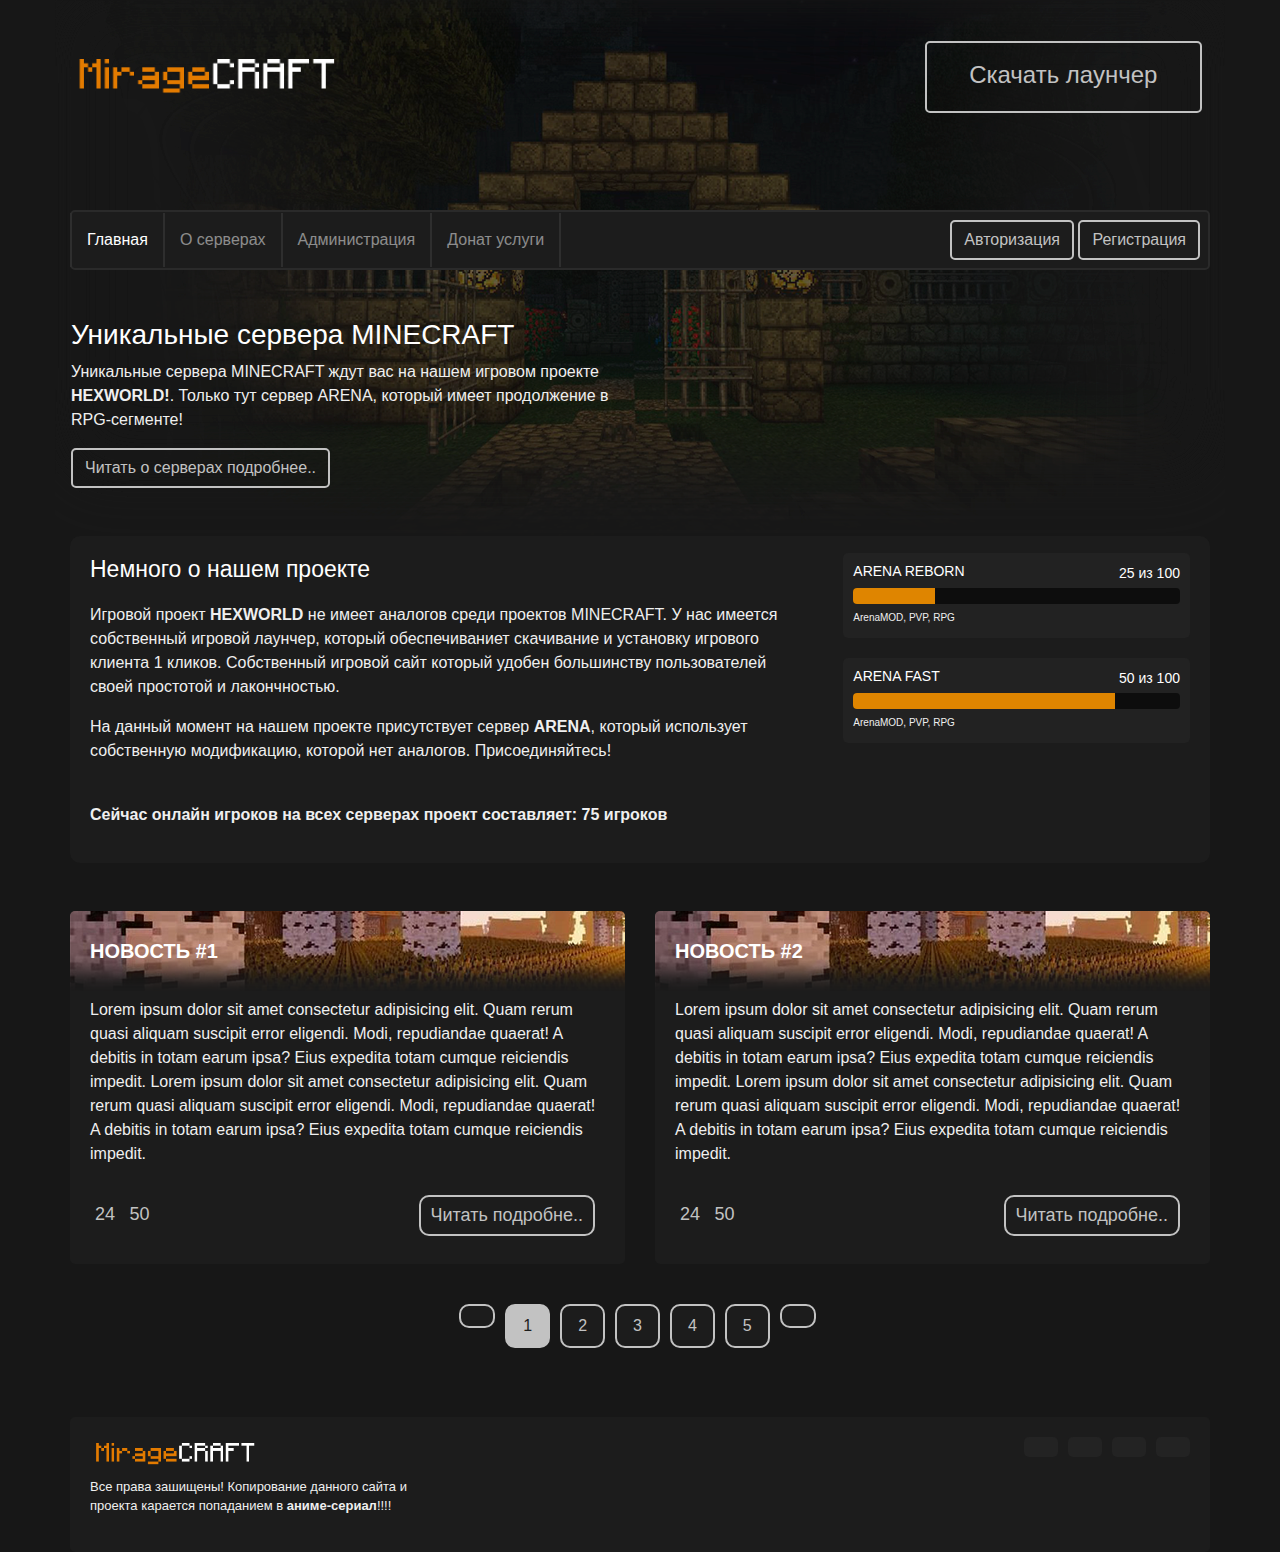
<file: main-review.html>
<!doctype html>
<html lang="ru">
  <head>
    <!-- meta tags -->
    <meta charset="utf-8">

    <!-- Bootstrap CSS -->
    <link rel="stylesheet" href="https://use.fontawesome.com/releases/v5.7.2/css/all.css" integrity="sha384-fnmOCqbTlWIlj8LyTjo7mOUStjsKC4pOpQbqyi7RrhN7udi9RwhKkMHpvLbHG9Sr" crossorigin="anonymous">
    <link rel="stylesheet" href="https://stackpath.bootstrapcdn.com/bootstrap/4.3.1/css/bootstrap.min.css" integrity="sha384-ggOyR0iXCbMQv3Xipma34MD+dH/1fQ784/j6cY/iJTQUOhcWr7x9JvoRxT2MZw1T" crossorigin="anonymous">
    <link rel="stylesheet" href="./assets/css/main.css">

    <title>MIRAGECRAFT - ИГРОВОЙ СЕРВЕР MINECRAFT</title>
  </head>

  <body>
    <div class="container">

        <div class="clear-fix-container">
          <div class="row">
            <div class="col">
              <img src="./assets/img/logo.png" class="logoType" alt="hexworld logotype">
            </div>
            <div class="col d-flex justify-content-end align-items-center">
                <a class="btn btn-hex-gray mr-2 btn-lg start" href=""><i class="fas fa-play"></i> Скачать лаунчер</a>
              </div>
          </div>

            <nav class="navbar navbar-expand-lg navbar-dark navbar-hex">
              <button class="navbar-toggler" type="button" data-toggle="collapse" data-target="#navbarNavAltMarkup" aria-controls="navbarNavAltMarkup" aria-expanded="false" aria-label="Toggle navigation">
                <span class="navbar-toggler-icon"></span>
              </button>
              <div class="collapse navbar-collapse" id="navbarNavAltMarkup">
                <div class="navbar-nav mr-auto">
                  <a class="nav-item nav-link active" href="#"> Главная <span class="sr-only">(current)</span></a>
                  <a class="nav-item nav-link" href="#"> О серверах</a>
                  <a class="nav-item nav-link" href="#"> Администрация</a>
                  <a class="nav-item nav-link" href="#"> Донат услуги</a>
                </div>
                <div>
                  <a class="btn btn-hex-gray btn-header" href=""><i class="fas fa-user-plus"></i> Авторизация</a>
                  <a class="btn btn-hex-gray mr-2 btn-header" href=""><i class="fas fa-user-astronaut"></i> Регистрация</a>
                </div>
              </div>
          </nav>

          <div class="row mt-5 mb-5">
            <div class="col-lg-6 pl-3">
              <h3>Уникальные сервера MINECRAFT</h3>
              <p>Уникальные сервера MINECRAFT ждут вас на нашем игровом проекте <b>HEXWORLD!</b>. Только тут сервер ARENA, который имеет продолжение в RPG-сегменте!</p>
              <a class="btn btn-hex-gray mr-2" href=""><i class="fas fa-align-justify"></i> Читать о серверах подробнее..</a>
            </div>
          </div>

          <section id="info" class="info">
            <h3><i class="far fa-question-circle"></i> Немного о нашем проекте</h3>
            <div class="row">

              <div class="col-lg-8">
                <div class="content-section">
                 <p>Игровой проект <b>HEXWORLD</b> не имеет аналогов среди проектов MINECRAFT. У нас имеется собственный игровой лаунчер, который обеспечиваниет скачивание и установку игрового клиента 1 кликов. Собственный игровой сайт который удобен большинству пользователей своей простотой и лакончностью.</p>
                 <p>На данный момент на нашем проекте присутствует сервер <b>ARENA</b>, который использует собственную модификацию, которой нет аналогов. Присоединяйтесь!</p>
                 <br>
                 <p><b>Сейчас онлайн игроков на всех серверах проект составляет: 75 игроков</b></p>
                </div>
              </div>

              <div class="col-lg-4">
                <div class="monitoring">

                  <div class="server" id="server-1">
                      <div class="d-flex justify-content-between">
                        <h3><i class="fas fa-map-marker-alt"></i> ARENA REBORN</h3>
                        <span class="online">25 из 100</span>
                      </div>
                      <div class="progress">
                        <div class="progress-bar bg-progress" role="progressbar" aria-valuenow="75" aria-valuemin="0" aria-valuemax="100" style="width: 25%"></div>
                      </div>
                      <small>ArenaMOD, PVP, RPG</small>
                  </div>

                  <div class="server" id="server-2">
                      <div class="d-flex justify-content-between">
                        <h3><i class="fas fa-map-marker-alt"></i> ARENA FAST</h3>
                        <span class="online">50 из 100</span>
                      </div>
                      <div class="progress">
                        <div class="progress-bar bg-progress" role="progressbar" aria-valuenow="75" aria-valuemin="0" aria-valuemax="100" style="width: 80%"></div>
                      </div>
                      <small>ArenaMOD, PVP, RPG</small>
                  </div>

                </div>
              </div>

            </div>
          </section>

          <section class="news" id="news">
            <div class="row mb-5 mt-5">
                
                <div class="col-lg-6 col-md-12">
                   <div class="vk-post">
                     <div class="post-header"><i class="fas fa-newspaper"></i> НОВОСТЬ #1</div>
                     <p>Lorem ipsum dolor sit amet consectetur adipisicing elit. Quam rerum quasi aliquam suscipit error eligendi. Modi, repudiandae quaerat! A debitis in totam earum ipsa? Eius expedita totam cumque reiciendis impedit. Lorem ipsum dolor sit amet consectetur adipisicing elit. Quam rerum quasi aliquam suscipit error eligendi. Modi, repudiandae quaerat! A debitis in totam earum ipsa? Eius expedita totam cumque reiciendis impedit.</p>
                    <span class="opt-post">
                      <ul>
                        <li><i class="fas fa-heart"></i> 24</li>
                        <li><i class="fas fa-comments"></i> 50</li>
                        <li><a class="text-right" href="#">Читать подробне..</a></li>
                      </ul>
                    </span>
                   </div>
                </div>
      
                <div class="col-lg-6 col-md-12">
                    <div class="vk-post">
                      <div class="post-header"><i class="fas fa-newspaper"></i> НОВОСТЬ #2</div>
                      <p>Lorem ipsum dolor sit amet consectetur adipisicing elit. Quam rerum quasi aliquam suscipit error eligendi. Modi, repudiandae quaerat! A debitis in totam earum ipsa? Eius expedita totam cumque reiciendis impedit. Lorem ipsum dolor sit amet consectetur adipisicing elit. Quam rerum quasi aliquam suscipit error eligendi. Modi, repudiandae quaerat! A debitis in totam earum ipsa? Eius expedita totam cumque reiciendis impedit.</p>
                     <span class="opt-post">
                       <ul>
                         <li><i class="fas fa-heart"></i> 24</li>
                         <li><i class="fas fa-comments"></i> 50</li>
                         <li><a class="text-right" href="#">Читать подробне..</a></li>
                       </ul>
                     </span>
                    </div>
                </div>

                <nav class="pagin w-100">
                    <ul class="pagination justify-content-center">
                      <li class="page-item disabled">
                        <a class="page-link" href="#" tabindex="-1"><i class="fas fa-arrow-left"></i></a>
                      </li>
                      <li class="page-item"><a class="page-link active" href="#">1</a></li>
                      <li class="page-item"><a class="page-link" href="#">2</a></li>
                      <li class="page-item"><a class="page-link" href="#">3</a></li>
                      <li class="page-item"><a class="page-link" href="#">4</a></li>
                      <li class="page-item"><a class="page-link" href="#">5</a></li>
                      <li class="page-item">
                        <a class="page-link" href="#"><i class="fas fa-arrow-right"></i></a>
                      </li>
                    </ul>
                </nav>

            </div>
          </section>

          <footer class="down-footer">
              <div class="row">
                <div class="col-lg-4 col-md-4">
                    <img src="/assets/img/logo.png" class="logoType" alt="hexworld logotype">
                  <p>Все права зашищены! Копирование данного сайта и проекта карается попаданием в <b>аниме-сериал</b>!!!!</p>
                </div>
                <div class="col-lg-8 col-md-8">
                    <div class="social">
                      <a href="vk" class="ico"> <i class="fab fa-vk"></i></a>
                      <a href="discord" class="ico"><i class="fab fa-discord"></i></a>
                      <a href="mailto:mail@mail.ru" class="ico"><i class="fas fa-at"></i></a>
                      <a href="mailto:mail@mail.ru" class="ico"><i class="fas fa-drafting-compass"></i></a>
                    </div>
                </div>
              </div>
          </footer>

        </div>
    </div>

    <!-- Optional JavaScript -->
    <!-- jQuery first, then Popper.js, then Bootstrap JS -->
    <script src="https://code.jquery.com/jquery-3.3.1.slim.min.js" integrity="sha384-q8i/X+965DzO0rT7abK41JStQIAqVgRVzpbzo5smXKp4YfRvH+8abtTE1Pi6jizo" crossorigin="anonymous"></script>
    <script src="https://cdnjs.cloudflare.com/ajax/libs/popper.js/1.14.7/umd/popper.min.js" integrity="sha384-UO2eT0CpHqdSJQ6hJty5KVphtPhzWj9WO1clHTMGa3JDZwrnQq4sF86dIHNDz0W1" crossorigin="anonymous"></script>
    <script src="https://stackpath.bootstrapcdn.com/bootstrap/4.3.1/js/bootstrap.min.js" integrity="sha384-JjSmVgyd0p3pXB1rRibZUAYoIIy6OrQ6VrjIEaFf/nJGzIxFDsf4x0xIM+B07jRM" crossorigin="anonymous"></script>
  </body>
</html>
</file>
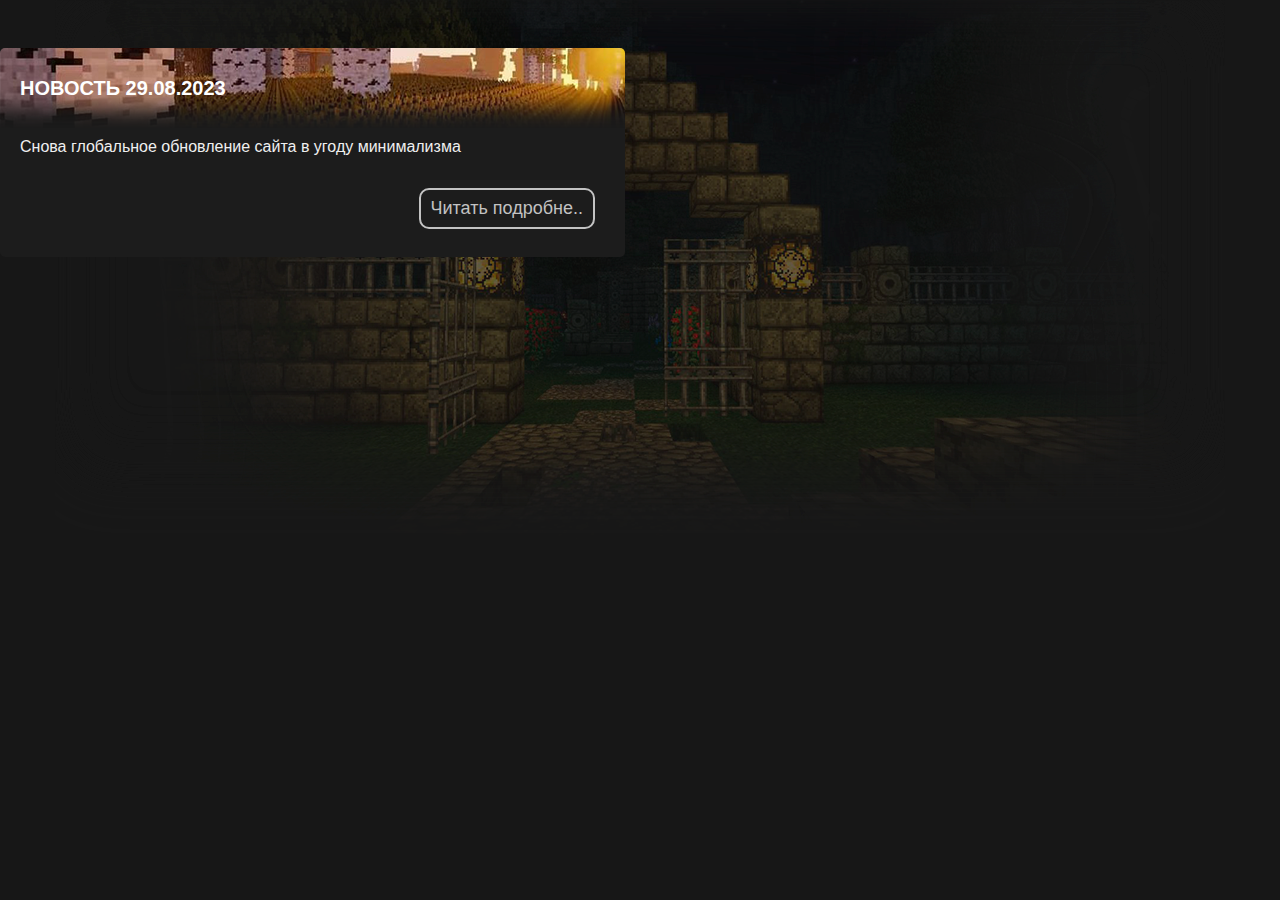
<file: news.html>
<!doctype html>
<html lang="ru">
  <head>
    <!-- meta tags -->
    <meta charset="utf-8">

    <!-- Bootstrap CSS -->
    <link rel="stylesheet" href="https://use.fontawesome.com/releases/v5.7.2/css/all.css" integrity="sha384-fnmOCqbTlWIlj8LyTjo7mOUStjsKC4pOpQbqyi7RrhN7udi9RwhKkMHpvLbHG9Sr" crossorigin="anonymous">
    <link rel="stylesheet" href="https://stackpath.bootstrapcdn.com/bootstrap/4.3.1/css/bootstrap.min.css" integrity="sha384-ggOyR0iXCbMQv3Xipma34MD+dH/1fQ784/j6cY/iJTQUOhcWr7x9JvoRxT2MZw1T" crossorigin="anonymous">
    <link rel="stylesheet" href="./assets/css/main.css">

    <title>MIRAGECRAFT - Donate</title>
    <link rel="icon" href="assets\img\Mirage\Mirage.ico">
    <link rel="apple-touch-icon" sizes="180x180" href="assets\img/apple-touch-icon-180x180.png">
  </head>



    <section class="news" id="news">
        <div class="row mb-5 mt-5">
            
            <div class="col-lg-6 col-md-12">
            <div class="vk-post">
                <div class="post-header"><i class="fas fa-newspaper"></i> НОВОСТЬ 29.08.2023 </div>
                <p>Снова глобальное обновление сайта в угоду минимализма</p>
                <span class="opt-post">
                <ul>
                    <li><a class="text-right" href="#">Читать подробне..</a></li>
                </ul>
                </span>
            </div>
            </div>
</file>
<file: assets/css/main.css>
* {
    padding: 0;
    margin: 0;
}

h1, h2, h3, h4, h5 {
    color: #fff!important;
}

p, small {
    color: #efefef!important;

}

small {
    font-size: 10px;
}

a {
    color: #FF9800;
    transition: 0.2s;
}

a:hover, a:focus {
    color: #c67600;
    text-decoration: none;
}

body {
    background: #171717 url('../../assets/img/bg-1.png') no-repeat center top;
}

.container {
    max-width: 100%;
    margin: 0 auto;
    max-width: 1170px;
}

.clear-fix-container {
    margin-top: 3%;
}


img.logoType {
    width: 50%;
    padding-top: 25px;
    padding-bottom: 25px;
}

nav.navbar-hex {
    margin-top: 8%;
    background-color: #1c1c1c;
    padding: 0!important;
    border: 2px solid #2a2a2a;
    border-radius: 5px;
    height: 60px;
}

.navbar-nav > .nav-item.nav-link {
    padding: 15px;
    margin-left: -2px;
    border-left: 2px solid #2e2e2e;
    border-right: 2px solid #2e2e2e;
}

.btn-hex-gray {
    border-radius: 5px;
    color: #c2c2c2;
    border: 2px solid #c2c2c2;
}

.btn-hex-gray:hover {
    background-color: #c2c2c2;
    color: #1c1c1c;
}

.btn-hex-gray.start {
    line-height: 47px;
    font-size: 24px;
    width: 50%;
    height: 85%;
}

section.info {
    display: block;
    color: #efefef;
    background-color: #1c1c1c;
    padding: 20px;
    border-radius: 10px;
}

section.auth {
    display: block;
    color: #efefef;
    background-color: #1c1c1c;
    padding: 20px;
    border-radius: 10px;
    margin: 0 auto;    
}

section.auth > * > .col-lg-6.col-md-12.first::after {
    content: "";
    height: 111%;
    left: 20px;
    position: relative;
    z-index: 1;
    bottom: -30px;
    display: block;
    top: -113%;
    border-right: 2px solid #323232;
}

section.info > h3 {
    color: #fff;
    font-size: 23px;
    text-transform: initial;
    margin-bottom: 20px;
}

.section.info > .content-section {
    color: #efefef;
}

.monitoring > .server {
    background: #222;
    padding: 10px;
    border-radius: 5px;
    margin-bottom: 20px;
    position: relative;
    top: -50px;
    display: block;
}

.monitoring > .server > * > h3 {
    display: block;
    color: #fff;
    font-size: 14px;
}

.monitoring > .server > * > span.online {
    display: block;
    color: #fff;
    font-size: 14px;   
} 

.bg-progress {
    background-color: #df8500;
}

.progress {
    background-color: #0d0d0d!important;
}

.vk-post {
    overflow: hidden;
    display: block;
    background-color: #1c1c1c;
    padding: 20px;
    border-radius: 5px; 
    margin-bottom: 35px;
}

.vk-post > .post-header {
    overflow: hidden;
    color: #fff;
    width: auto;
    margin: -20px -20px 7px -20px;
    background-image: url('../../assets/img/no-post-image.png');
    padding: 25px 20px;
    font-weight: 600;
    -webkit-box-shadow: inset 0 -120px 70px -70px #1c1c1c, inset 0 -40px 20px -20px #1c1c1c;
    box-shadow: inset -1px -16px 70px -70px #1c1c1c, inset 0 -40px 20px -20px #1c1c1c;
    font-size: 20px;
}

.vk-post > .opt-post {
    display: block; 
    margin-top: 15px;
    color: #c2c2c2;
}

.vk-post > .opt-post > ul {
    margin-top: 35px;
}

.vk-post > .opt-post > ul > li {
    display: inline;
    font-size: 18px;
    margin: 0px 5px;
}

.vk-post > .opt-post > ul > li > a {
    color: #c2c2c2;
    padding: 5px 10px;
    border: 2px solid #c2c2c2;
    border-radius: 10px;
    margin: -6px 10px;
    float: right;
    transition: 0.4s;
}

.vk-post > .opt-post > ul > li > a:hover {
    color: #303030!important;
    background: #c2c2c2;
}

.vk-post > .opt-post > ul > li > a:hover {
    text-decoration: none;
}

.page-link {
    background-color: #1c1c1c!important;
    border: none!important;
    margin: 5px;
    border-radius: 10px;
    padding: 10px 16px;
    transition: 0.3s;
    border: 2px solid #c2c2c2!important;
    color: #c2c2c2;
}

.page-link:hover {
    background-color: #c2c2c2!important;
    color: #1c1c1c;
}

.page-link.active {
    background-color: #c2c2c2!important;
    color: #1c1c1c;
}

.page-item:first-child, .page-item:last-child, .page-link {
    border-radius: 10px!important;
}

footer.down-footer {
    display: block;
    margin-top: 10px;
    background-color: #1c1c1c;
    padding: 20px;
    border-radius: 5px;
}

.social {
    display: flex;
    justify-content: flex-end;
}

.ico {
    padding: 10px 17px;
    color: #c2c2c2;
    background: #232323;
    border-radius: 5px;
    font-size: 24px;
    margin-left: 10px;
    transition: 0.3s;
}

.ico:hover {
    background-color: #c2c2c2;
    color: #1c1c1c;
}

footer.down-footer > * > * > p {
    font-size: 13px;
}

footer.down-footer * > * > img.logoType {
    width: 50%;
    padding-top: 6px;
    padding-bottom: 12px;
}

form.register {
    margin-top: 25px;
}

.form-control {
    color: #495057;
    background-color: #202020;
    border: 1px solid #3a3a3a;
}

.form-control:focus {
    color: #495057;
    background-color: #202020;
    border-color: #535353;
    outline: 0;
    box-shadow: 0 0 0 0.2rem rgba(87, 87, 87, 0.25);
}
</file>
